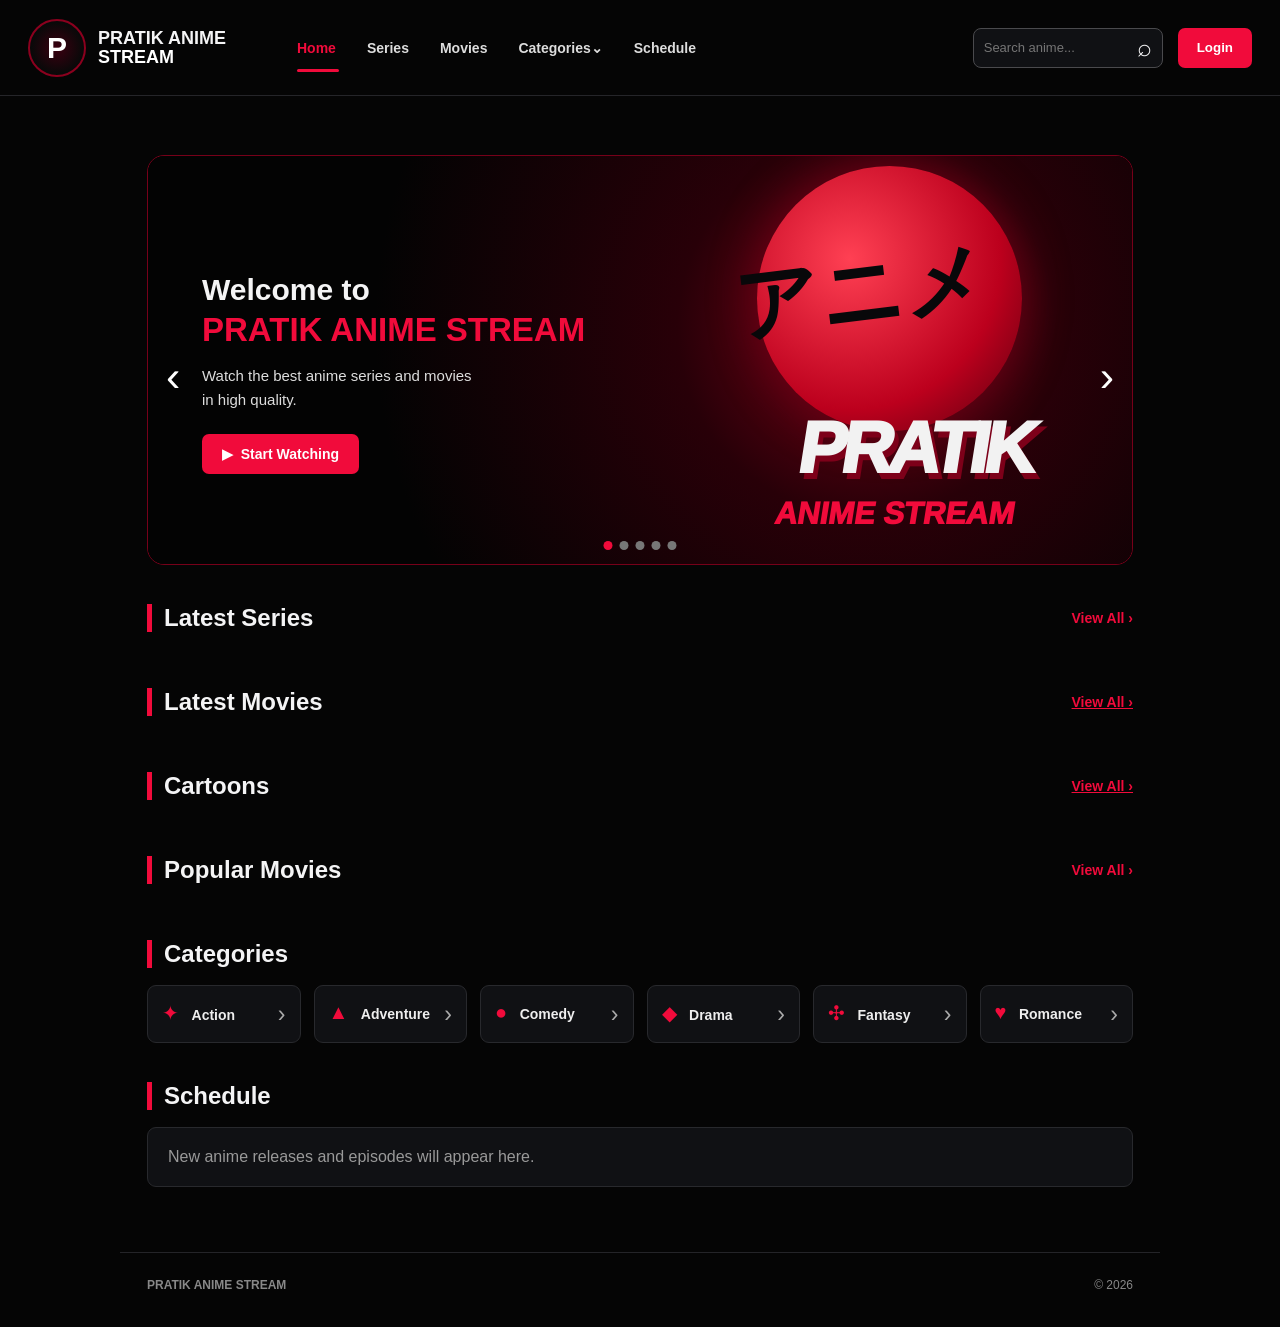
<file: index.html>
<!DOCTYPE html>
<html lang="en">
<head>
<meta charset="UTF-8">
<meta name="viewport" content="width=device-width,initial-scale=1.0">
<title>Pratik Anime Stream</title>
<link rel="stylesheet" href="style.css">
</head>
<body>

<header class="topbar">
  <div class="brand">
    <div class="brand-logo">P</div>
    <div class="brand-name">PRATIK ANIME<br><span>STREAM</span></div>
  </div>
  <nav>
    <a class="active" href="#home">Home</a>
    <a href="#series">Series</a>
    <a href="#movies">Movies</a>
    <a href="#categories">Categories⌄</a>
    <a href="#schedule">Schedule</a>
  </nav>
  <div class="header-right">
    <div class="search"><input id="search" placeholder="Search anime..."><b>⌕</b></div>
    <button class="login">Login</button>
  </div>
</header>

<main id="home">
<section class="hero">
  <div class="hero-copy">
    <h3>Welcome to</h3>
    <h1>PRATIK ANIME STREAM</h1>
    <p>Watch the best anime series and movies<br>in high quality.</p>
    <a class="watch" href="#series">▶ &nbsp;Start Watching</a>
  </div>
  <div class="hero-art">
    <div class="redmoon"></div>
    <div class="hero-person">アニメ</div>
    <div class="hero-title">PRATIK</div>
    <div class="hero-sub">ANIME STREAM</div>
  </div>
  <div class="arrow left">‹</div><div class="arrow right">›</div>
  <div class="slider-dots"><i class="on"></i><i></i><i></i><i></i><i></i></div>
</section>

<section id="series">
  <div class="section-head"><h2>Latest Series</h2><a>View All ›</a></div>
  <div id="series-grid" class="grid"></div>
</section>
<section id="latest-movies">
  <div class="section-head">
    <h2>Latest Movies</h2>
    <a href="#">View All ›</a>
  </div>

  <div id="latest-movie-grid" class="grid"></div>
      </section>
  <section id="cartoons">
  <div class="section-head">
    <h2>Cartoons</h2>
    <a href="#">View All ›</a>
  </div>

  <div id="cartoon-grid" class="grid"></div>
      </section>
<section id="movies">
  <div class="section-head"><h2>Popular Movies</h2><a>View All ›</a></div>
  <div id="movie-grid" class="grid"></div>
</section>

<section id="categories">
  <div class="section-head"><h2>Categories</h2></div>
  <div class="categories">
    <button>✦ <span>Action</span><b>›</b></button>
    <button>▲ <span>Adventure</span><b>›</b></button>
    <button>● <span>Comedy</span><b>›</b></button>
    <button>◆ <span>Drama</span><b>›</b></button>
    <button>✣ <span>Fantasy</span><b>›</b></button>
    <button>♥ <span>Romance</span><b>›</b></button>
  </div>
</section>

<section id="schedule" class="schedule">
  <div class="section-head"><h2>Schedule</h2></div>
  <p>New anime releases and episodes will appear here.</p>
</section>
</main>

<footer><b>PRATIK ANIME STREAM</b><span>© 2026</span></footer>
<script src="cartoons.js"></script>
<script src="script.js"></script>
</body>
</html>
</file>
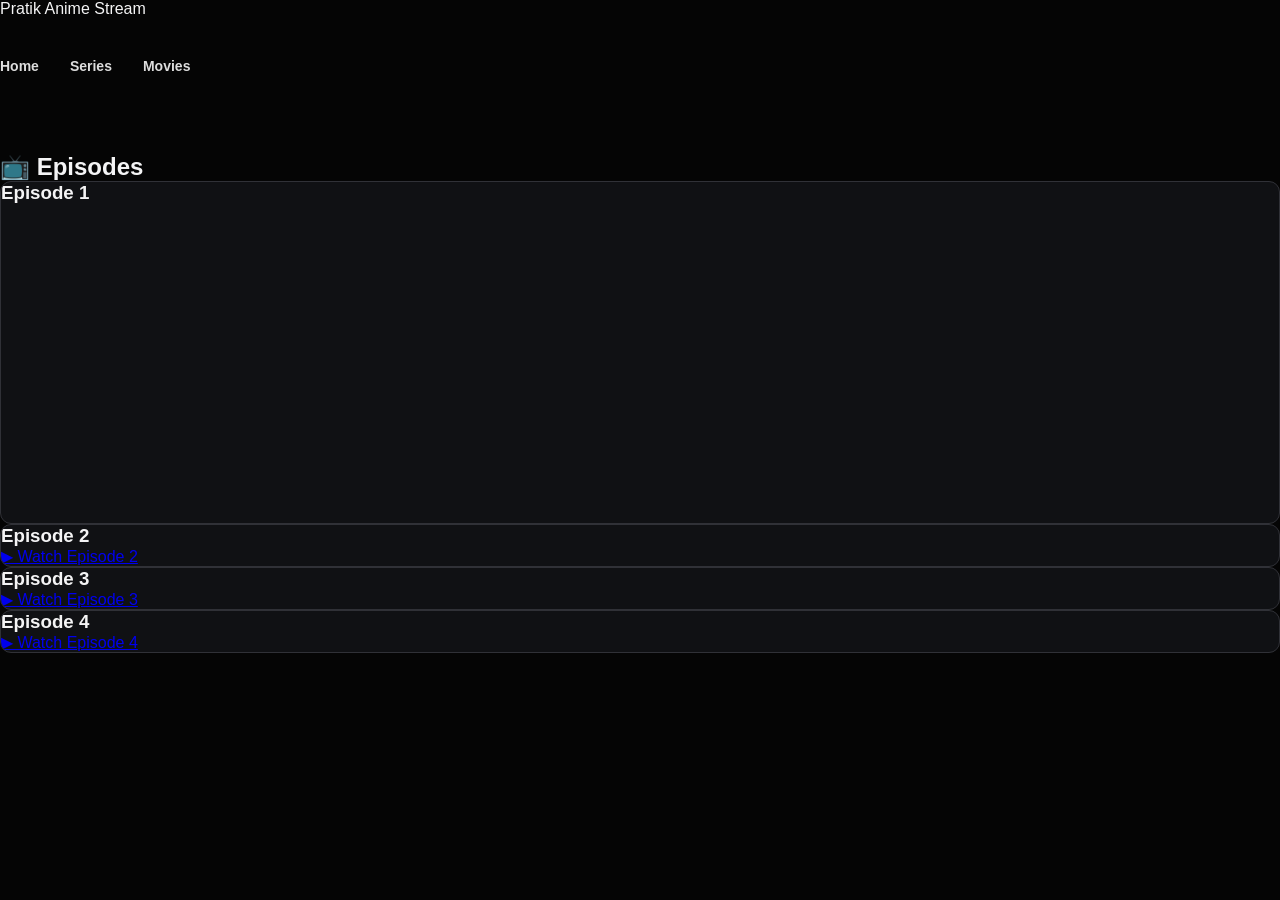
<file: episode.html>
<!DOCTYPE html>
<html lang="en">
<head>
  <meta charset="UTF-8">
  <meta name="viewport" content="width=device-width, initial-scale=1.0">
  <title>Episodes - Pratik Anime Stream</title>
  <link rel="stylesheet" href="style.css">
</head>
<body>

<header>
  <div class="logo">Pratik Anime Stream</div>

  <nav>
    <a href="index.html">Home</a>
    <a href="series.html">Series</a>
    <a href="movies.html">Movies</a>
  </nav>
</header>

<section class="section">
  <h2>📺 Episodes</h2>

  <div class="card">
  <h3>Episode 1</h3>

  <iframe
    width="100%"
    height="315"
    src="https://www.youtube.com/embed/hSJPIpjdueQ"
    frameborder="0"
    allowfullscreen>
  </iframe>

  </div>
    

  

  <div class="card">
    <h3>Episode 2</h3>
    <a href="#">▶ Watch Episode 2</a>
  </div>

  <div class="card">
    <h3>Episode 3</h3>
    <a href="#">▶ Watch Episode 3</a>
  </div>

  <div class="card">
    <h3>Episode 4</h3>
    <a href="#">▶ Watch Episode 4</a>
  </div>

</section>

</body>
</html>
</file>
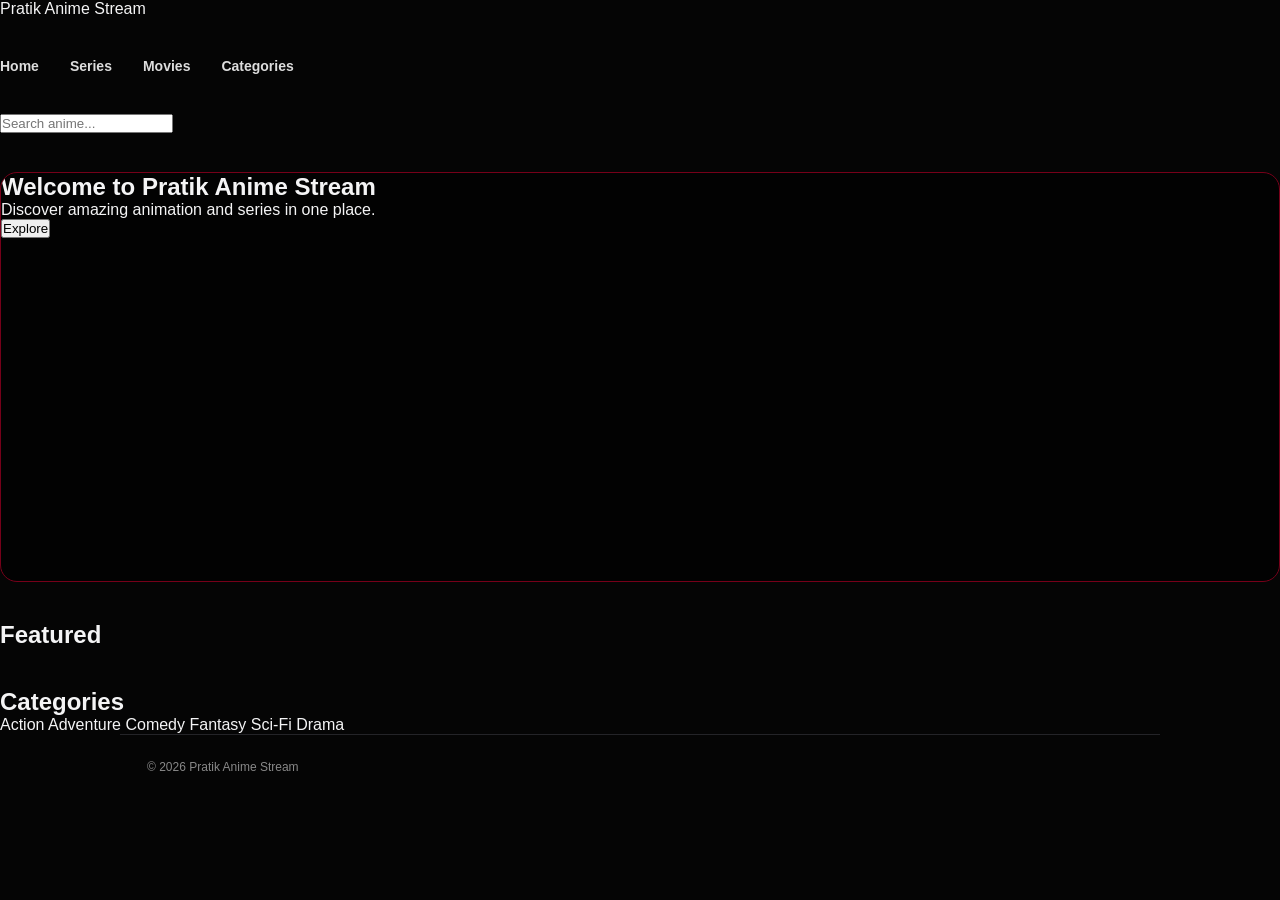
<file: Update index.html>
<!DOCTYPE html>
<html lang="en">
<head>
<meta charset="UTF-8">
<meta name="viewport" content="width=device-width, initial-scale=1.0">
<title>Pratik Anime Stream</title>
<link rel="stylesheet" href="style.css">
</head>
<body>

<header>
<div class="logo">Pratik Anime Stream</div>

<nav>
<a href="#">Home</a>
<a href="#">Series</a>
<a href="#">Movies</a>
<a href="#">Categories</a>
</nav>

<input type="text" id="search" placeholder="Search anime...">
</header>

<section class="hero">
<h1>Welcome to Pratik Anime Stream</h1>
<p>Discover amazing animation and series in one place.</p>
<button>Explore</button>
</section>

<section class="section">
<h2>Featured</h2>

<div class="cards">
<div id="anime-list"></div>
</div>

</section>

<section class="section">
<h2>Categories</h2>

<div class="category-list">
<span>Action</span>
<span>Adventure</span>
<span>Comedy</span>
<span>Fantasy</span>
<span>Sci-Fi</span>
<span>Drama</span>
</div>

</section>

<footer>
<p>© 2026 Pratik Anime Stream</p>
</footer>

<script src="script.js"></script>

</body>
                </html>
</file>
<file: style.css>
:root{
 --bg:#050505;--panel:#0d0e10;--line:#29292d;--red:#f10b3b;--white:#f4f4f5;--muted:#a8a8ad
}
*{box-sizing:border-box;margin:0;padding:0}
html{scroll-behavior:smooth}
body{background:#050505;color:var(--white);font-family:Arial,Helvetica,sans-serif}
.topbar{height:96px;border-bottom:1px solid #252529;background:#050505;display:flex;align-items:center;padding:0 28px;gap:34px;position:sticky;top:0;z-index:20}
.brand{display:flex;align-items:center;gap:12px;min-width:235px}
.brand-logo{width:58px;height:58px;border-radius:50%;border:2px solid #8b001e;background:radial-gradient(circle,#3b0010,#090909 68%);display:grid;place-items:center;font-size:30px;font-weight:900;color:#fff}
.brand-name{font-size:18px;font-weight:800;line-height:1.02}
.brand-name span{color:#fff}
nav{display:flex;align-items:center;gap:31px;flex:1}
nav a{height:96px;display:flex;align-items:center;color:#ddd;text-decoration:none;font-size:14px;font-weight:700;position:relative}
nav a.active,nav a:hover{color:var(--red)}
nav a.active:after{content:"";position:absolute;bottom:24px;left:0;width:42px;height:3px;background:var(--red);border-radius:5px}
.header-right{display:flex;gap:15px;align-items:center}
.search{width:190px;height:40px;border:1px solid #4a4a4d;border-radius:8px;background:#101114;display:flex;align-items:center}
.search input{width:100%;height:100%;border:0;outline:0;background:transparent;color:#fff;padding:0 10px;font-size:13px}
.search b{font-size:25px;padding-right:10px;font-weight:400}
.login,.watch{border:0;background:var(--red);color:#fff;font-weight:800;border-radius:7px}
.login{height:40px;padding:0 19px}
main{max-width:1040px;margin:auto;padding:20px 27px 65px}
.hero{height:410px;border:1px solid #760019;border-radius:17px;overflow:hidden;position:relative;background:#020202}
.hero-copy{position:absolute;z-index:4;left:54px;top:117px}
.hero-copy h3{font-size:30px;margin-bottom:4px}
.hero-copy h1{font-size:33px;color:var(--red);margin-bottom:15px}
.hero-copy p{font-size:15px;line-height:1.6;color:#ddd;margin-bottom:22px}
.watch{display:inline-flex;padding:12px 20px;text-decoration:none;font-size:14px}
.hero-art{position:absolute;inset:0;background:radial-gradient(circle at 73% 42%,#790017 0,#280008 25%,#030303 65%)}
.redmoon{position:absolute;width:265px;height:265px;border-radius:50%;right:110px;top:10px;background:radial-gradient(circle at 35% 35%,#ff4053,#bc001d 62%,#52000e);box-shadow:0 0 45px #700016}
.hero-person{position:absolute;right:145px;top:82px;font-size:82px;color:#08080a;font-weight:900;transform:rotate(-7deg)}
.hero-title{position:absolute;right:100px;bottom:75px;font-size:72px;letter-spacing:-5px;font-weight:1000;color:#f2f2f2;transform:skew(-9deg);text-shadow:5px 6px #7d0019}
.hero-sub{position:absolute;right:118px;bottom:32px;color:var(--red);font-size:31px;font-weight:1000;transform:skew(-9deg)}
.arrow{position:absolute;z-index:5;top:48%;font-size:43px;color:#fff}
.arrow.left{left:18px}.arrow.right{right:18px}
.slider-dots{position:absolute;z-index:6;bottom:14px;left:50%;transform:translateX(-50%);display:flex;gap:7px}
.slider-dots i{width:9px;height:9px;border-radius:50%;background:#777}.slider-dots .on{background:var(--red)}
section{margin-top:39px}
.section-head{display:flex;align-items:center;justify-content:space-between;margin-bottom:17px}
.section-head h2{font-size:24px;border-left:5px solid var(--red);padding-left:12px}
.section-head a{color:var(--red);font-weight:800;font-size:14px}
.grid{display:grid;grid-template-columns:repeat(6,minmax(0,1fr));gap:15px}
.card{background:#101114;border:1px solid #303137;border-radius:11px;overflow:hidden;min-width:0;transition:.2s}
.card:hover{transform:translateY(-4px);border-color:#e00035}
.poster{height:245px;position:relative;background:#18191b}
.poster img{width:100%;height:100%;object-fit:cover;display:block}
.badge{position:absolute;top:8px;left:8px;background:var(--red);border-radius:5px;padding:4px 7px;font-size:11px;font-weight:800}
.card-info{padding:11px 12px 12px}
.card-info h3{font-size:14px;white-space:nowrap;overflow:hidden;text-overflow:ellipsis}
.card-info p{font-size:12px;color:#a7a7ab;margin-bottom:9px}
.rating{font-size:13px;color:#ffd400;font-weight:800}
.categories{display:grid;grid-template-columns:repeat(6,1fr);gap:13px}
.categories button{height:58px;border:1px solid #28292d;border-radius:9px;background:#101114;color:var(--red);text-align:left;padding:0 14px;font-size:20px}
.categories button span{font-size:14px;color:#eee;font-weight:700;margin-left:7px}
.categories button b{float:right;color:#aaa;font-size:23px;font-weight:400}
.schedule p{border:1px solid #28292d;border-radius:9px;background:#101114;padding:20px;color:#999}
footer{max-width:1040px;margin:auto;border-top:1px solid #242428;padding:25px 27px 35px;color:#888;display:flex;justify-content:space-between;font-size:12px}

@media(max-width:900px){
 .topbar{height:78px;padding:0 16px;gap:12px}.brand{min-width:145px}.brand-logo{width:46px;height:46px;font-size:24px}.brand-name{font-size:13px}
 nav{display:none}.header-right{margin-left:auto}.search{width:175px}.login{padding:0 15px}
 main{padding:14px 16px 50px}.hero{height:350px}.hero-copy{left:28px;top:85px}.hero-copy h3{font-size:24px}.hero-copy h1{font-size:27px}.hero-copy p{font-size:13px}
 .redmoon{right:30px;width:220px;height:220px}.hero-person{right:45px;font-size:62px}.hero-title{right:30px;font-size:54px}.hero-sub{right:45px;font-size:24px}
 .grid{grid-template-columns:repeat(3,1fr);gap:12px}.poster{height:220px}.categories{grid-template-columns:repeat(3,1fr)}
}
@media(max-width:560px){
 .topbar{height:70px}.brand{min-width:125px}.brand-logo{width:40px;height:40px;font-size:20px}.brand-name{font-size:11px}
 .search{width:125px;height:38px}.search input{font-size:11px}.login{height:38px;padding:0 12px}
 main{padding:10px 12px 40px}.hero{height:300px}.hero-copy{left:20px;top:55px;width:230px}.hero-copy h3{font-size:21px}.hero-copy h1{font-size:21px}.hero-copy p{font-size:11px}
 .watch{font-size:11px;padding:10px 13px}.redmoon{right:-15px;top:45px;width:170px;height:170px}.hero-person{right:3px;top:80px;font-size:42px}.hero-title{right:10px;bottom:61px;font-size:37px}.hero-sub{right:24px;bottom:30px;font-size:17px}
 .grid{grid-template-columns:repeat(3,1fr);gap:8px}.poster{height:165px}.card-body{padding:8px}.card-body h3{font-size:11px}.card-body p,.rating{font-size:9px}
 .section-head h2{font-size:21px}.section-head a{font-size:12px}.categories{grid-template-columns:repeat(2,1fr);gap:8px}
 .categories button{height:50px;font-size:16px}.categories button span{font-size:12px}
}
</file>
